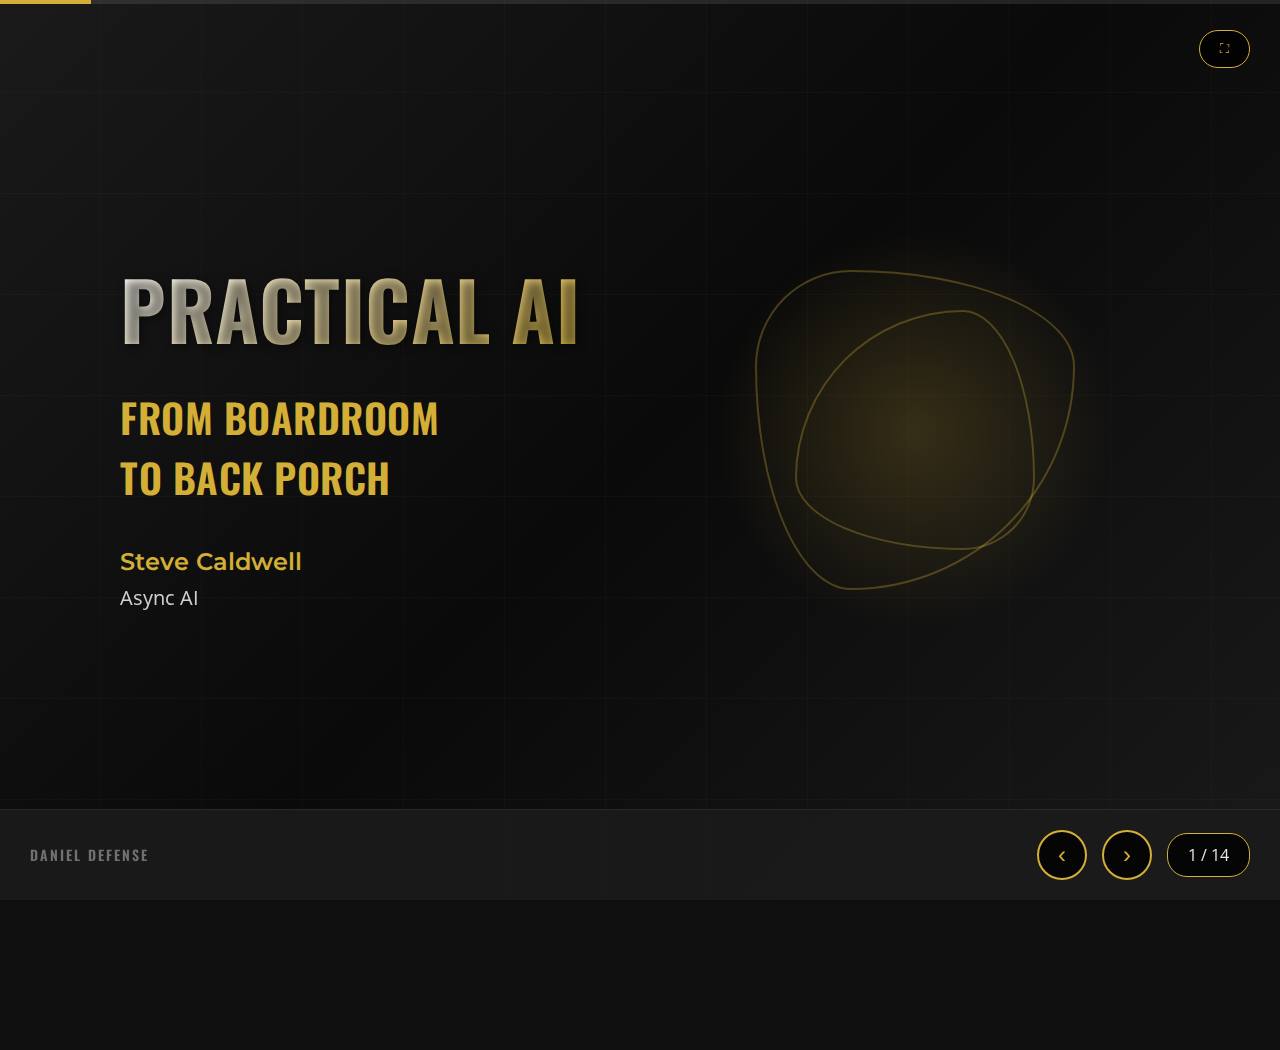
<file: index.html>
<!DOCTYPE html>
<html lang="en">

<head>
  <meta charset="UTF-8">
  <meta name="viewport" content="width=device-width, initial-scale=1.0">
  <meta name="robots" content="index, follow, max-snippet:-1, max-image-preview:large">
  <meta name="description" content="Executive briefing on practical AI adoption for Daniel Defense - From boardroom to back porch. Presented by Steve Caldwell, Async AI.">
  <title>AI for Leaders - Daniel Defense Executive Briefing</title>
  <link rel="preconnect" href="https://fonts.googleapis.com">
  <link rel="preconnect" href="https://fonts.gstatic.com" crossorigin>
  <link
    href="https://fonts.googleapis.com/css2?family=Oswald:wght@400;600;700&family=Montserrat:wght@600;700;800&family=Open+Sans:wght@400;600&family=Roboto:wght@400;500&family=Caveat:wght@400;700&display=swap"
    rel="stylesheet">
  <link rel="stylesheet" href="styles.css">
</head>

<body>
  <div class="presentation-container">
    <div class="slides-wrapper">
      <!-- Slide 1: Title -->
      <section class="slide active" data-slide="1" data-background="title">
        <div class="slide-content title-slide">
          <div class="title-left">
            <h1 class="main-title">PRACTICAL AI</h1>
            <h2 class="subtitle">From Boardroom <br /> to Back Porch</h2>
            <div class="presenter-info">
              <p class="presenter-name">Steve Caldwell</p>
              <p class="company-name">Async AI</p>
            </div>
          </div>
          <div class="title-right">
            <div class="ai-overlay"></div>
          </div>
        </div>
      </section>

      <!-- Slide 2: Why This Matters Right Now -->
      <section class="slide" data-slide="2" data-background="divider">
        <div class="slide-content why-matters-slide">
          <h2 class="slide-title">Why This Matters Right Now</h2>
          <div class="key-insights">
            <div class="insight-item">
              <div class="insight-icon">🎯</div>
              <div class="insight-content">
                <h3>The Defense Industry Reality</h3>
                <p>AI adoption is accelerating across defense contractors - those who master it
                  <strong>securely</strong> will dominate
                </p>
              </div>
            </div>
            <div class="insight-item">
              <div class="insight-icon">🎯</div>
              <div class="insight-content">
                <h3>99% of Fortune 500 companies are actively using AI</h3>
                <p>It's here and it's not going away - embrace it or be left behind</p>
              </div>
            </div>
            <div class="insight-item">
              <div class="insight-icon">⚡</div>
              <div class="insight-content">
                <h3>The 80/20 Rule</h3>
                <p>80% of AI's benefit comes from 20% of workflows - we'll show you exactly which ones</p>
              </div>
            </div>
            <div class="insight-item">
              <div class="insight-icon">🔒</div>
              <div class="insight-content">
                <h3>Your Competitive Edge</h3>
                <p>Today's planning meeting becomes tomorrow's competitive advantage with secure AI</p>
              </div>
            </div>
          </div>
        </div>
      </section>

      <!-- Slide 3: What We'll Show You Today -->
      <section class="slide" data-slide="3" data-background="divider">
        <div class="slide-content stage-setting-slide">
          <h2 class="slide-title">What I'll Show You Today</h2>
          <div class="agenda-items">
            <div class="agenda-item">
              <span class="agenda-number">1</span>
              <div class="agenda-content">
                <h3>The Power of Prompting</h3>
                <p>Why your words matter more than the AI model</p>
              </div>
            </div>
            <div class="agenda-item">
              <span class="agenda-number">2</span>
              <div class="agenda-content">
                <h3>Live AI Demo</h3>
                <p>Turn messy Q3 planning into executive-ready outputs</p>
              </div>
            </div>
            <div class="agenda-item">
              <span class="agenda-number">3</span>
              <div class="agenda-content">
                <h3>Your Specific Workflows</h3>
                <p>CEO to Engineering - see your role transformed</p>
              </div>
            </div>
            <div class="agenda-item">
              <span class="agenda-number">4</span>
              <div class="agenda-content">
                <h3>Security & Implementation</h3>
                <p>Deploy safely in defense environments</p>
              </div>
            </div>
          </div>
        </div>
      </section>

      <!-- Slide 4: Prompting is Everything -->
      <section class="slide" data-slide="4" data-background="divider">
        <div class="slide-content prompting-focus-slide">
          <h2 class="slide-title">Prompting is Everything</h2>
          <div class="prompt-stats">
            <div class="stat-card">
              <div class="stat-number">52%</div>
              <div class="stat-label">Better decisions with structured prompts</div>
            </div>
            <div class="stat-card">
              <div class="stat-number">73%</div>
              <div class="stat-label">Faster content creation</div>
            </div>
            <div class="stat-card">
              <div class="stat-number">434%</div>
              <div class="stat-label">ROI with prompt training</div>
            </div>
          </div>
          <div class="prompt-principles">
            <h3>The 4 Rules of Executive Prompting</h3>
            <div class="principle">
              <span class="principle-num">1</span>
              <p><strong>Structure:</strong> Always specify format (bullets, numbered lists, tables)</p>
            </div>
            <div class="principle">
              <span class="principle-num">2</span>
              <p><strong>Constraints:</strong> Set limits ("3 recommendations", "under 100 words")</p>
            </div>
            <div class="principle">
              <span class="principle-num">3</span>
              <p><strong>Context:</strong> Define audience and purpose</p>
            </div>
            <div class="principle">
              <span class="principle-num">4</span>
              <p><strong>Security:</strong> Never include sensitive data in public AI</p>
            </div>
          </div>
        </div>
      </section>

      <!-- Slide 5: Live Demo Introduction -->
      <section class="slide" data-slide="5" data-background="content">
        <div class="slide-content">
          <h2 class="slide-title">Live Demo: Q3 Planning Session</h2>
          <div class="demo-scenario">
            <p class="scenario-setup">The scenario: You just finished an all-day Q3 planning meeting...</p>
            <div class="scenario-items">
              <div class="scenario-item">
                <span class="item-icon">📸</span>
                <p>Messy whiteboard with everyone's ideas</p>
              </div>
              <div class="scenario-item">
                <span class="item-icon">🎙️</span>
                <p>Recorded meeting transcript</p>
              </div>
              <div class="scenario-item">
                <span class="item-icon">📊</span>
                <p>Budget spreadsheet with department allocations</p>
              </div>
            </div>
            <p class="scenario-challenge"><strong>The challenge:</strong> Turn this chaos into clear action plans for
              each department</p>
            <p class="scenario-promise"><strong>The promise:</strong> AI will do this in under 5 minutes</p>
          </div>
        </div>
      </section>

      <!-- Slide 6: Input 1 - Whiteboard -->
      <section class="slide" data-slide="6" data-background="content">
        <div class="slide-content input-output-slide">
          <h2 class="slide-title">Input 1: Whiteboard Photo</h2>
          <div class="input-output-grid">
            <div class="input-section">
              <h3>The Input</h3>
              <div class="input-image">
                <img src="whiteboard1.png" alt="Q3 Planning Whiteboard" />
              </div>
            </div>
            <div class="prompt-section">
              <h3>The Prompt</h3>
              <div class="prompt-box">
                <code>
"Analyze this whiteboard photo from our Q3 planning.
Create:
1. Structured summary by department
2. Numbered action items with owners
3. Key dates and milestones
4. Risk items to track

Format as executive brief, max 1 page."
                                </code>
                <button class="copy-btn inline" onclick="copyPromptText(this)">Copy Prompt</button>
              </div>
            </div>
            <div class="output-section">
              <div class="output-preview">
                <h4>Q3 Strategic Priorities</h4>
                <ul>
                  <li><strong>Operations:</strong> Increase capacity 15%, reduce delivery to <4 weeks</li>
                  <li><strong>Marketing:</strong> DDM4V7 Limited launch, dealer pre-orders Sept</li>
                  <li><strong>Sales:</strong> Canada/Australia expansion, $60K budget</li>
                </ul>
                <p class="output-note">✨ From chaos to clarity in seconds</p>
              </div>
            </div>
          </div>
        </div>
      </section>

      <!-- Slide 7: Input 2 - Meeting Transcript -->
      <section class="slide" data-slide="7" data-background="content">
        <div class="slide-content input-output-slide">
          <h2 class="slide-title">Input 2: Meeting Transcript</h2>
          <div class="input-output-grid">
            <div class="input-section">
              <h3>The Input</h3>
              <div class="voice-visual">
                <div class="voice-avatar">🎙️</div>
                <textarea class="voice-input"
                  placeholder="Click here and use Wispr Flow to capture meeting transcript...

Example: 'Sarah from Marketing: The DDM4V7 Limited Edition launch is our top priority for Q3. We're planning dealer pre-launch in September with full public release in October.

Mike from Ops: We can support that timeline. I've confirmed we have capacity to increase production by 15% without additional headcount.

Legal mentioned we need export compliance review for the Canada and Australia expansion by September 10th at the latest.'"></textarea>
                <p class="voice-hint">💡 Live demo: Use Wispr Flow to capture actual meeting audio</p>
              </div>
            </div>
            <div class="prompt-section">
              <h3>The Prompt</h3>
              <div class="prompt-box">
                <code>
"Analyze this meeting transcript from our Q3 planning session.
Extract:
- Executive summary (2-3 sentences)
- Key decisions by speaker/department
- All mentioned deadlines and dates
- Action items with clear owners
- Dependencies between departments
- Risks or concerns raised

Format as structured meeting minutes ready for distribution."
                                </code>
                <button class="copy-btn inline" onclick="copyPromptText(this)">Copy Prompt</button>
              </div>
            </div>
            <div class="output-section">
              <div class="output-preview">
                <h4>Meeting Summary</h4>
                <p><strong>Summary:</strong> Q3 centers on DDM4V7 Limited Edition launch with dealer pre-launch in
                  September. International expansion requires legal compliance review by Sept 10.</p>
                <p><strong>Actions:</strong></p>
                <ul>
                  <li>Marketing: Lock creative by Aug 30</li>
                  <li>Legal: Export checklist by Sept 10</li>
                </ul>
              </div>
            </div>
          </div>
        </div>
      </section>

      <!-- Slide 8: Input 3 - Spreadsheet -->
      <section class="slide" data-slide="8" data-background="content">
        <div class="slide-content input-output-slide">
          <h2 class="slide-title">Input 3: Budget Spreadsheet</h2>
          <div class="input-output-grid">
            <div class="input-section">
              <h3>The Input</h3>
              <div class="csv-container">
                <div class="csv-header">Q3_budget_planning.csv</div>
                <div class="csv-content">
                  <pre>Department,Q3_Budget,Q2_Actual,Initiative,Priority,Owner
Operations,$350K,$325K,"Capacity expansion, Line 2 upgrade",High,Mike Thompson
Marketing,$200K,$180K,"DDM4V7 Limited launch campaign",Critical,Sarah Chen
Engineering,$120K,$115K,"Suppressor R&D, Testing equipment",Medium,Tom Rodriguez
Sales,$60K,$55K,"Dealer expansion CA/AU",High,John Mitchell
Supply Chain,$80K,$72K,"Dual sourcing initiative",High,Lisa Park
Legal/Compliance,$45K,$40K,"ITAR review, Export licensing",Critical,David Stone
IT/Security,$75K,$70K,"Azure OpenAI deployment",Medium,Alex Kumar</pre>
                </div>
              </div>
            </div>
            <div class="prompt-section">
              <h3>The Prompt</h3>
              <div class="prompt-box">
                <code>
"Analyze this Q3 budget CSV for Daniel Defense (premium firearms manufacturer).

Create:
1. Executive dashboard showing budget vs actuals with variance
2. Three scenarios: Conservative (-15%), Base, Aggressive (+20%)
3. Critical path items by priority level
4. Department scorecards with specific KPIs
5. Risk assessment for critical initiatives

Consider our brand position: American-made, military-grade reliability.
Format as board-ready analysis with clear recommendations."
                                </code>
                <button class="copy-btn inline" onclick="copyPromptText(this)">Copy Prompt</button>
              </div>
            </div>
            <div class="output-section">
              <div class="output-preview">
                <h4>Executive Dashboard - Q3 Analysis</h4>
                <p><strong>Total Budget:</strong> $830K (↑7.8% from Q2 actual)</p>
                <p><strong>Critical Initiatives:</strong></p>
                <ul>
                  <li>DDM4V7 Limited launch - Marketing ($200K)</li>
                  <li>ITAR compliance for expansion - Legal ($45K)</li>
                </ul>
                <p><strong>Scenario Impact:</strong></p>
                <ul>
                  <li>Conservative: $705K budget, delay CA/AU expansion</li>
                  <li>Base: $830K, all initiatives on track</li>
                  <li>Aggressive: $996K, accelerate suppressor R&D</li>
                </ul>
                <p class="output-note">📊 From CSV to board deck in seconds</p>
              </div>
            </div>
          </div>
        </div>
      </section>

      <!-- Slide 9: Pulling It All Together -->
      <section class="slide" data-slide="9" data-background="divider">
        <div class="slide-content combined-outputs-slide">
          <h2 class="slide-title">Pulling It All Together: Role-Specific Outputs</h2>
          <div class="combined-prompt">
            <p class="prompt-intro">The master prompt that brings it all together:</p>
            <div class="master-prompt">
              <code>"You are helping Daniel Defense executives turn Q3 planning chaos into clarity.

Combine these three inputs:
1. Whiteboard photo - messy brainstorming from all-day session
2. Meeting transcript - key decisions and context from leadership
3. Budget CSV - detailed department allocations and priorities

Create comprehensive outputs for each role:

CEO PACKAGE:
- 1-page executive summary with 3 key decisions
- Board presentation bullets (5 slides max)
- Risk dashboard highlighting critical dependencies
- Competitive positioning statement

CFO PACKAGE:
- Financial scenarios with P&L impact
- Budget variance analysis with recommendations
- ROI projections by initiative
- Cash flow implications for Q3-Q4

OPS PACKAGE:
- Production capacity plan with timeline
- Resource allocation matrix
- Bottleneck analysis with mitigation steps
- Supply chain risk assessment

MARKETING PACKAGE:
- DDM4V7 Limited launch calendar
- Campaign budget breakdown
- Channel strategy with dealer coordination
- Brand messaging aligned to 'American-made excellence'

ENGINEERING PACKAGE:
- Sprint priorities for Q3
- Technical resource requirements
- R&D milestones for suppressor project
- Testing schedule coordination

SALES PACKAGE:
- Territory expansion plan (Canada/Australia)
- Dealer enablement timeline
- Revenue targets by region
- Commission structure adjustments

Keep everything actionable, specific, and tied to our premium brand position.
Format each package for immediate use - no fluff, pure execution."</code>
              <button class="copy-btn master-copy" onclick="copyMasterPrompt(this)">Copy Master Prompt</button>
            </div>
          </div>
          <div class="role-outputs">
            <div class="role-output">
              <h3>CEO Gets:</h3>
              <ul>
                <li>1-page executive summary</li>
                <li>Board slide bullets</li>
                <li>Risk dashboard</li>
              </ul>
            </div>
            <div class="role-output">
              <h3>CFO Gets:</h3>
              <ul>
                <li>Scenario models</li>
                <li>Budget vs actuals</li>
                <li>ROI projections</li>
              </ul>
            </div>
            <div class="role-output">
              <h3>Ops Gets:</h3>
              <ul>
                <li>Resource plan</li>
                <li>Timeline with milestones</li>
                <li>Bottleneck analysis</li>
              </ul>
            </div>
            <div class="role-output">
              <h3>Marketing Gets:</h3>
              <ul>
                <li>Campaign calendar</li>
                <li>Launch checklist</li>
                <li>Channel strategy</li>
              </ul>
            </div>
            <div class="role-output">
              <h3>Engineering Gets:</h3>
              <ul>
                <li>Sprint priorities</li>
                <li>Tech debt items</li>
                <li>Resource requests</li>
              </ul>
            </div>
            <div class="role-output">
              <h3>Sales Gets:</h3>
              <ul>
                <li>Territory plans</li>
                <li>Dealer enablement</li>
                <li>Commission targets</li>
              </ul>
            </div>
          </div>
          <p class="combined-result">🎯 <strong>6 customized plans from 3 messy inputs in under 5 minutes</strong></p>
        </div>
      </section>

      <!-- Slide 10: Defense & Security Reality -->
      <section class="slide" data-slide="10" data-background="divider">
        <div class="slide-content security-slide">
          <h2 class="slide-title">Defense & Security Reality</h2>
          <div class="security-shield"></div>
          <div class="security-points">
            <div class="security-item critical">
              <span class="icon">⚠️</span>
              <p><strong>No public AI for sensitive/ITAR data</strong></p>
            </div>
            <div class="security-item safe">
              <span class="icon">✅</span>
              <p>Safe adoption: Azure OpenAI (secure tenant), AWS GovCloud, private LLMs</p>
            </div>
            <div class="security-item practice">
              <span class="icon">🔒</span>
              <p>Best practice: anonymize sensitive data, use placeholders</p>
            </div>
          </div>
        </div>
      </section>

      <!-- Slide 11: AI Outside of Work -->
      <section class="slide" data-slide="11" data-background="split">
        <div class="slide-content personal-slide">
          <h2 class="slide-title">AI Outside of Work: My Playbook</h2>
          <div class="personal-examples">
            <div class="example-card golf">
              <h3>⛳ Golf Game Upgrade</h3>
              <p>Launch angles, spin rates, 6-week practice plans</p>
            </div>
            <div class="example-card family">
              <h3>🍽️ Family Meal Planning</h3>
              <p>Calendar sync, grocery lists, allergy-aware</p>
            </div>
            <div class="example-card life">
              <h3>📝 Life Hacks</h3>
              <p>Project planning, time-blocking, note writing</p>
            </div>
          </div>
        </div>
      </section>

      <!-- Slide 12: First 30 Days with AI -->
      <section class="slide" data-slide="12" data-background="content">
        <div class="slide-content timeline-slide">
          <h2 class="slide-title">Your 30-Day AI Transformation</h2>
          <div class="timeline">
            <div class="timeline-item">
              <div class="timeline-marker">Week 1</div>
              <div class="timeline-content">
                <h3>Master the Prompt</h3>
                <p>Practice with meeting notes and emails</p>
              </div>
            </div>
            <div class="timeline-item">
              <div class="timeline-marker">Week 2</div>
              <div class="timeline-content">
                <h3>Capture Everything</h3>
                <p>Deploy voice and meeting tools</p>
              </div>
            </div>
            <div class="timeline-item">
              <div class="timeline-marker">Week 3</div>
              <div class="timeline-content">
                <h3>Customize Workflows</h3>
                <p>Build your prompt library</p>
              </div>
            </div>
            <div class="timeline-item">
              <div class="timeline-marker">Week 4</div>
              <div class="timeline-content">
                <h3>Scale Securely</h3>
                <p>Roll out to your team</p>
              </div>
            </div>
          </div>
        </div>
      </section>

      <!-- Slide 13: Call to Action -->
      <section class="slide" data-slide="13" data-background="divider">
        <div class="slide-content cta-slide">
          <h2 class="slide-title">Your Next Steps</h2>
          <div class="cta-message">
            <p class="cta-lead">AI isn't here to replace your judgment — it's here to give you superpowers</p>
          </div>
          <div class="cta-items">
            <div class="cta-item">
              <span class="cta-number">1</span>
              <p>Executive AI Workshop (2 hours, hands-on)</p>
            </div>
            <div class="cta-item">
              <span class="cta-number">2</span>
              <p>Secure AI Platform Setup (Azure/AWS)</p>
            </div>
            <div class="cta-item">
              <span class="cta-number">3</span>
              <p>Custom Prompt Playbooks for Your Role</p>
            </div>
          </div>
        </div>
      </section>

      <!-- Slide 14: Closing -->
      <section class="slide" data-slide="14" data-background="closing">
        <div class="slide-content closing-slide">
          <div class="closing-message">
            <h2>Thanks!</h2>
            <p class="closing-tagline">Questions?</p>
            <div class="contact-info">
              <p class="presenter-name">Steve Caldwell</p>
              <p class="company-name">Async AI</p>
              <p class="contact-email">sc@scald.io</p>
              <p class="contact-website"><a href="https://async.fyi" target="_blank">async.fyi</a></p>
            </div>
          </div>
        </div>
      </section>
    </div>

    <!-- Navigation Controls -->
    <div class="controls-container">
      <div class="brand-footer">
        <span class="brand-name">Daniel Defense</span>
      </div>
      <div class="controls">
        <button class="control-btn prev" onclick="changeSlide(-1)">‹</button>
        <button class="control-btn next" onclick="changeSlide(1)">›</button>
        <div class="slide-counter">
          <span id="current-slide">1</span> / <span id="total-slides">14</span>
        </div>
      </div>
    </div>

    <!-- Progress Bar -->
    <div class="progress-bar">
      <div class="progress-fill"></div>
    </div>

    <!-- Presentation Mode Toggle -->
    <button class="fullscreen-toggle" onclick="toggleFullscreen()">
      <span class="fullscreen-icon">⛶</span>
    </button>

    <!-- Help Modal -->
    <div class="help-modal" id="helpModal">
      <div class="help-content">
        <h3>Keyboard Shortcuts</h3>
        <ul>
          <li><kbd>→</kbd> or <kbd>Space</kbd> - Next slide</li>
          <li><kbd>←</kbd> - Previous slide</li>
          <li><kbd>F</kbd> - Toggle fullscreen</li>
          <li><kbd>ESC</kbd> - Exit fullscreen</li>
          <li><kbd>Home</kbd> - First slide</li>
          <li><kbd>End</kbd> - Last slide</li>
        </ul>
        <button onclick="closeHelp()">Close</button>
      </div>
    </div>
  </div>

  <script src="script.js"></script>
</body>

</html>
</file>
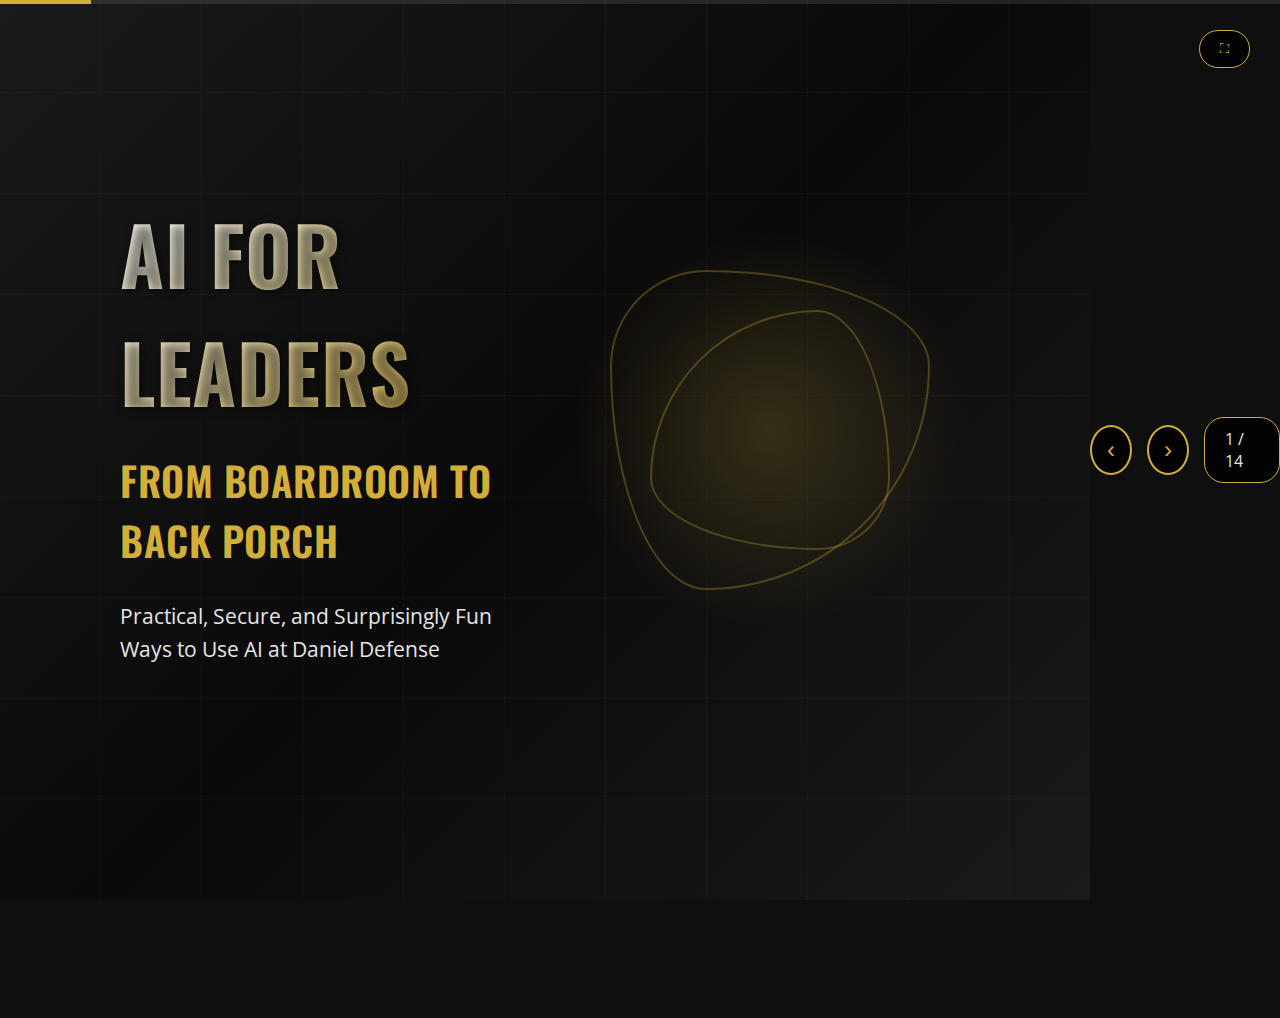
<file: index_old.html>
<!DOCTYPE html>
<html lang="en">
<head>
    <meta charset="UTF-8">
    <meta name="viewport" content="width=device-width, initial-scale=1.0">
    <title>AI for Leaders - Daniel Defense Executive Briefing</title>
    <link rel="preconnect" href="https://fonts.googleapis.com">
    <link rel="preconnect" href="https://fonts.gstatic.com" crossorigin>
    <link href="https://fonts.googleapis.com/css2?family=Oswald:wght@400;600;700&family=Montserrat:wght@600;700;800&family=Open+Sans:wght@400;600&family=Roboto:wght@400;500&family=Caveat:wght@400;700&display=swap" rel="stylesheet">
    <link rel="stylesheet" href="styles.css">
</head>
<body>
    <div class="presentation-container">
        <div class="slides-wrapper">
            <!-- Slide 1: Title -->
            <section class="slide active" data-slide="1" data-background="title">
                <div class="slide-content title-slide">
                    <div class="title-left">
                        <h1 class="main-title">AI FOR LEADERS</h1>
                        <h2 class="subtitle">From Boardroom to Back Porch</h2>
                        <p class="tagline">Practical, Secure, and Surprisingly Fun Ways to Use AI at Daniel Defense</p>
                    </div>
                    <div class="title-right">
                        <div class="ai-overlay"></div>
                    </div>
                </div>
            </section>

            <!-- Slide 2: Why This Matters Right Now -->
            <section class="slide" data-slide="2" data-background="divider">
                <div class="slide-content divider-slide">
                    <h2 class="slide-title">Why This Matters Right Now</h2>
                    <div class="content-list">
                        <div class="list-item">
                            <span class="bullet">▸</span>
                            <p>AI adoption is accelerating in every industry, including defense</p>
                        </div>
                        <div class="list-item">
                            <span class="bullet">▸</span>
                            <p>Winners will use it <strong>securely</strong> and <strong>strategically</strong></p>
                        </div>
                        <div class="list-item">
                            <span class="bullet">▸</span>
                            <p>Today's quarterly planning meeting is the perfect test case</p>
                        </div>
                        <div class="list-item">
                            <span class="bullet">▸</span>
                            <p>80% of AI's benefit comes from 20% of workflows</p>
                        </div>
                    </div>
                </div>
            </section>

            <!-- Slide 3: What We'll Show You Today -->
            <section class="slide" data-slide="3" data-background="divider">
                <div class="slide-content stage-setting-slide">
                    <h2 class="slide-title">What We'll Show You Today</h2>
                    <div class="agenda-items">
                        <div class="agenda-item">
                            <span class="agenda-number">1</span>
                            <div class="agenda-content">
                                <h3>Live AI Demo</h3>
                                <p>Turn messy meeting inputs into executive-ready outputs in minutes</p>
                            </div>
                        </div>
                        <div class="agenda-item">
                            <span class="agenda-number">2</span>
                            <div class="agenda-content">
                                <h3>Your Specific Use Cases</h3>
                                <p>CEO to Engineering - practical workflows for every leader</p>
                            </div>
                        </div>
                        <div class="agenda-item">
                            <span class="agenda-number">3</span>
                            <div class="agenda-content">
                                <h3>Security-First Approach</h3>
                                <p>How to use AI safely in defense/regulated environments</p>
                            </div>
                        </div>
                        <div class="agenda-item">
                            <span class="agenda-number">4</span>
                            <div class="agenda-content">
                                <h3>Your 30-Day Roadmap</h3>
                                <p>Actionable steps to start tomorrow, scale next month</p>
                            </div>
                        </div>
                    </div>
                    <div class="stage-footer">
                        <p><strong>Bottom line:</strong> You'll leave knowing exactly how to use AI to save hours every week</p>
                    </div>
                </div>
            </section>

            <!-- Slide 4: The "Simulated Thread" Plan -->
            <section class="slide" data-slide="4" data-background="content">
                <div class="slide-content">
                    <h2 class="slide-title">Live Demo: Q3 Planning Thread</h2>
                    <div class="workflow-items">
                        <div class="workflow-item">
                            <span class="workflow-arrow">→</span>
                            <p>Take messy whiteboard photo from planning session</p>
                        </div>
                        <div class="workflow-item">
                            <span class="workflow-arrow">→</span>
                            <p>Record quick voice note with additional context</p>
                        </div>
                        <div class="workflow-item">
                            <span class="workflow-arrow">→</span>
                            <p>Upload budget spreadsheet with department data</p>
                        </div>
                        <div class="workflow-item">
                            <span class="workflow-arrow">→</span>
                            <p>AI generates executive summary, action items, and department plans</p>
                        </div>
                        <div class="workflow-item">
                            <span class="workflow-arrow">→</span>
                            <p>Ready-to-send outputs in under 5 minutes</p>
                        </div>
                    </div>
                </div>
            </section>

            <!-- Slide 5: Role-Specific AI Uses -->
            <section class="slide" data-slide="5" data-background="content">
                <div class="slide-content">
                    <h2 class="slide-title">Role-Specific AI Uses</h2>
                    <div class="roles-grid">
                        <div class="role-item">
                            <h3>CEO / CRO</h3>
                            <p>Strategy summaries, board prep</p>
                        </div>
                        <div class="role-item">
                            <h3>CFO</h3>
                            <p>Scenario modeling, contract summarization</p>
                        </div>
                        <div class="role-item">
                            <h3>Ops</h3>
                            <p>Whiteboard → production plan</p>
                        </div>
                        <div class="role-item">
                            <h3>Engineering</h3>
                            <p>Design review → task backlog</p>
                        </div>
                        <div class="role-item">
                            <h3>Marketing</h3>
                            <p>Campaign drafts from press releases</p>
                        </div>
                    </div>
                </div>
            </section>

            <!-- Slide 6: AI for Voice, Dictation & Meeting Capture -->
            <section class="slide" data-slide="6" data-background="content">
                <div class="slide-content">
                    <h2 class="slide-title">AI for Voice, Dictation & Meeting Capture</h2>
                    <div class="tools-list">
                        <div class="tool-item">
                            <span class="check">✓</span>
                            <p>Wispr Flow, Granola, Fathom, Otter: transcription & summaries</p>
                        </div>
                        <div class="tool-item">
                            <span class="check">✓</span>
                            <p>Zoom, Teams, Google Meet built-in AI summaries (secure tenants only)</p>
                        </div>
                        <div class="tool-item">
                            <span class="check">✓</span>
                            <p>On-premise transcription for sensitive sessions</p>
                        </div>
                        <div class="tool-item highlight">
                            <span class="check">✓</span>
                            <p>Demo: Short clip → instant summary & action items</p>
                        </div>
                    </div>
                    <div class="mock-screenshot">
                        <div class="screenshot-header">Meeting Summary</div>
                        <div class="screenshot-content">
                            <p><strong>Key Points:</strong></p>
                            <ul>
                                <li>Q3 production targets aligned</li>
                                <li>Supply chain optimization identified</li>
                                <li>New product launch timeline confirmed</li>
                            </ul>
                            <p><strong>Action Items:</strong></p>
                            <ul>
                                <li>Review inventory levels by EOW</li>
                                <li>Schedule vendor meetings for next week</li>
                            </ul>
                        </div>
                    </div>
                </div>
            </section>

            <!-- Slide 7: Defense & Security Reality -->
            <section class="slide" data-slide="7" data-background="divider">
                <div class="slide-content security-slide">
                    <h2 class="slide-title">Defense & Security Reality</h2>
                    <div class="security-shield"></div>
                    <div class="security-points">
                        <div class="security-item critical">
                            <span class="icon">⚠️</span>
                            <p><strong>No public AI for sensitive/ITAR data</strong></p>
                        </div>
                        <div class="security-item safe">
                            <span class="icon">✅</span>
                            <p>Safe adoption: Azure OpenAI (secure tenant), AWS GovCloud, private LLMs</p>
                        </div>
                        <div class="security-item practice">
                            <span class="icon">🔒</span>
                            <p>Best practice: anonymize sensitive data, use placeholders</p>
                        </div>
                    </div>
                </div>
            </section>

            <!-- Slide 8: AI Outside of Work -->
            <section class="slide" data-slide="8" data-background="split">
                <div class="slide-content personal-slide">
                    <h2 class="slide-title">AI Outside of Work: My Playbook</h2>
                    <div class="personal-examples">
                        <div class="example-card golf">
                            <h3>⛳ Golf Game Upgrade</h3>
                            <p>Launch angles, spin rates, 6-week practice plans</p>
                        </div>
                        <div class="example-card family">
                            <h3>🍽️ Family Meal Planning</h3>
                            <p>Calendar sync, grocery lists, allergy-aware (no cilantro for Ashlee)</p>
                        </div>
                        <div class="example-card life">
                            <h3>📝 Life Hacks</h3>
                            <p>Project planning, time-blocking, note writing</p>
                        </div>
                    </div>
                    <div class="punchline">
                        <p>If AI can drop strokes and keep dinner on the table, imagine what it can do for your workday</p>
                    </div>
                </div>
            </section>

            <!-- Slide 9: Simulated "Live Thread" Example -->
            <section class="slide" data-slide="9" data-background="content">
                <div class="slide-content demo-slide">
                    <h2 class="slide-title">Simulated "Live Thread" Example</h2>
                    <div class="demo-panels">
                        <div class="demo-panel">
                            <div class="panel-header">Whiteboard Photo</div>
                            <div class="panel-content whiteboard-image">
                                <img src="whiteboard1.png" alt="Q3 Planning Whiteboard" />
                            </div>
                            <div class="arrow-down">↓</div>
                            <div class="panel-result">Clean Summary</div>
                        </div>
                        <div class="demo-panel">
                            <div class="panel-header">Voice Note</div>
                            <div class="panel-content voice">
                                <div class="waveform">
                                    <span></span>
                                    <span></span>
                                    <span></span>
                                    <span></span>
                                    <span></span>
                                </div>
                                <div class="duration">2:34</div>
                            </div>
                            <div class="arrow-down">↓</div>
                            <div class="panel-result">Action Items</div>
                        </div>
                        <div class="demo-panel">
                            <div class="panel-header">Spreadsheet</div>
                            <div class="panel-content spreadsheet">
                                <table>
                                    <tr><td>Department</td><td>Q3 Target</td></tr>
                                    <tr><td>Operations</td><td>$350K</td></tr>
                                    <tr><td>Engineering</td><td>$120K</td></tr>
                                    <tr><td>Marketing</td><td>$200K</td></tr>
                                    <tr><td>Sales</td><td>$60K</td></tr>
                                </table>
                            </div>
                            <div class="arrow-down">↓</div>
                            <div class="panel-result">Department Plans</div>
                        </div>
                    </div>
                    <div class="demo-output">
                        <p>Outputs combined into <strong>leadership summary + public announcement</strong></p>
                    </div>
                </div>
            </section>

            <!-- Slide 10: Prompt Library - Your AI Playbook -->
            <section class="slide" data-slide="10" data-background="content">
                <div class="slide-content prompts-slide">
                    <h2 class="slide-title">Prompt Library: Your AI Playbook</h2>
                    <div class="prompt-cards">
                        <div class="prompt-card">
                            <h3>📊 Whiteboard → Summary</h3>
                            <div class="prompt-code">
                                <code>
                                    "Here's a photo of our planning whiteboard. Please create:
                                    1. A structured summary of all items
                                    2. Action items by department
                                    3. Timeline with key dates
                                    Keep it executive-ready and under 1 page."
                                </code>
                            </div>
                            <button class="copy-btn" onclick="copyPrompt(this)">Copy</button>
                        </div>
                        <div class="prompt-card">
                            <h3>🎙️ Voice Note → Actions</h3>
                            <div class="prompt-code">
                                <code>
                                    "Transcribe this meeting recording and extract:
                                    - 2-3 sentence executive summary
                                    - Numbered action items with owners
                                    - Any mentioned deadlines or dependencies
                                    Format for email distribution."
                                </code>
                            </div>
                            <button class="copy-btn" onclick="copyPrompt(this)">Copy</button>
                        </div>
                        <div class="prompt-card">
                            <h3>📈 Data → Department Plans</h3>
                            <div class="prompt-code">
                                <code>
                                    "Using this budget/planning data, create:
                                    - CFO view: scenarios (base/conservative/aggressive)
                                    - Ops view: resource allocation and timeline
                                    - Marketing view: campaign milestones
                                    Focus on Q3 deliverables."
                                </code>
                            </div>
                            <button class="copy-btn" onclick="copyPrompt(this)">Copy</button>
                        </div>
                        <div class="prompt-card">
                            <h3>✉️ Combined → Executive Brief</h3>
                            <div class="prompt-code">
                                <code>
                                    "Combine these inputs into:
                                    1. 1-page executive summary
                                    2. Department-specific action plans
                                    3. Board-ready bullet points
                                    4. Team email (casual tone)
                                    No jargon, focus on outcomes."
                                </code>
                            </div>
                            <button class="copy-btn" onclick="copyPrompt(this)">Copy</button>
                        </div>
                    </div>
                    <div class="prompt-tip">
                        <p>💡 <strong>Pro Tip:</strong> Always specify format, length, and audience. Add "no sensitive data" for public AI tools.</p>
                    </div>
                </div>
            </section>

            <!-- Slide 11: First 30 Days with AI -->
            <section class="slide" data-slide="11" data-background="content">
                <div class="slide-content timeline-slide">
                    <h2 class="slide-title">First 30 Days with AI</h2>
                    <div class="timeline">
                        <div class="timeline-item">
                            <div class="timeline-marker">Week 1</div>
                            <div class="timeline-content">
                                <h3>Learn to prompt and summarize</h3>
                                <p>Start with email drafts and meeting notes</p>
                            </div>
                        </div>
                        <div class="timeline-item">
                            <div class="timeline-marker">Week 2</div>
                            <div class="timeline-content">
                                <h3>Introduce meeting capture</h3>
                                <p>Roll out to leadership team first</p>
                            </div>
                        </div>
                        <div class="timeline-item">
                            <div class="timeline-marker">Week 3</div>
                            <div class="timeline-content">
                                <h3>Role-specific workflows</h3>
                                <p>Custom prompts for each department</p>
                            </div>
                        </div>
                        <div class="timeline-item">
                            <div class="timeline-marker">Week 4</div>
                            <div class="timeline-content">
                                <h3>Secure AI pilot in one department</h3>
                                <p>Azure OpenAI tenant deployment</p>
                            </div>
                        </div>
                    </div>
                </div>
            </section>

            <!-- Slide 12: Call to Action -->
            <section class="slide" data-slide="12" data-background="divider">
                <div class="slide-content cta-slide">
                    <h2 class="slide-title">Call to Action</h2>
                    <div class="cta-message">
                        <p class="cta-lead">AI isn't here to replace your judgment — it's here to give you superpowers</p>
                    </div>
                    <div class="cta-items">
                        <div class="cta-item">
                            <span class="cta-number">1</span>
                            <p>Executive AI workshops (hands-on)</p>
                        </div>
                        <div class="cta-item">
                            <span class="cta-number">2</span>
                            <p>Secure AI roadmap for regulated environments</p>
                        </div>
                        <div class="cta-item">
                            <span class="cta-number">3</span>
                            <p>Role-specific AI prompt playbooks</p>
                        </div>
                    </div>
                </div>
            </section>

            <!-- Slide 13: Closing -->
            <section class="slide" data-slide="13" data-background="closing">
                <div class="slide-content closing-slide">
                    <div class="closing-message">
                        <h2>AI can't clean your gun,<br>but it can clean up your inbox —<br>and your meeting notes</h2>
                        <p class="closing-tagline">And that's just the start</p>
                    </div>
                </div>
            </section>
        </div>

        <!-- Navigation Controls -->
        <div class="controls">
            <button class="control-btn prev" onclick="changeSlide(-1)">‹</button>
            <button class="control-btn next" onclick="changeSlide(1)">›</button>
            <div class="slide-counter">
                <span id="current-slide">1</span> / <span id="total-slides">12</span>
            </div>
        </div>

        <!-- Progress Bar -->
        <div class="progress-bar">
            <div class="progress-fill"></div>
        </div>

        <!-- Presentation Mode Toggle -->
        <button class="fullscreen-toggle" onclick="toggleFullscreen()">
            <span class="fullscreen-icon">⛶</span>
        </button>

        <!-- Help Modal -->
        <div class="help-modal" id="helpModal">
            <div class="help-content">
                <h3>Keyboard Shortcuts</h3>
                <ul>
                    <li><kbd>→</kbd> or <kbd>Space</kbd> - Next slide</li>
                    <li><kbd>←</kbd> - Previous slide</li>
                    <li><kbd>F</kbd> - Toggle fullscreen</li>
                    <li><kbd>ESC</kbd> - Exit fullscreen</li>
                    <li><kbd>Home</kbd> - First slide</li>
                    <li><kbd>End</kbd> - Last slide</li>
                </ul>
                <button onclick="closeHelp()">Close</button>
            </div>
        </div>
    </div>

    <script src="script.js"></script>
</body>
</html>
</file>
<file: styles.css>
* {
  margin: 0;
  padding: 0;
  box-sizing: border-box;
}

:root {
  --bg-dark: #1a1a1a;
  --bg-darker: #0f0f0f;
  --accent-gold: #d4af37;
  --accent-gold-dim: #b8941f;
  --text-white: #ffffff;
  --text-gray: #e5e5e5;
  --text-gray-dim: #ababab;
  --success-green: #4caf50;
  --warning-red: #ff5252;
  --slide-transition: 0.5s ease-in-out;
}

body {
  font-family: "Open Sans", "Roboto", sans-serif;
  background: var(--bg-darker);
  color: var(--text-gray);
  overflow: hidden;
  height: 100vh;
  position: relative;
}

.presentation-container {
  width: auto;
  height: 100vh;
  display: flex;
  justify-content: center;
  align-items: center;
  position: relative;
}

.slides-wrapper {
  width: 100%;
  height: 100%;
  position: relative;
  background: var(--bg-dark);
}

.slide {
  position: absolute;
  width: 100%;
  height: 100%;
  display: flex;
  flex-direction: column;
  justify-content: center;
  align-items: center;
  opacity: 0;
  transform: translateX(100%);
  transition: all var(--slide-transition);
  padding: 80px 80px 120px 80px;
  background: linear-gradient(135deg, var(--bg-dark) 0%, #101010 100%);
  overflow: visible;
  box-sizing: border-box;
}

.slide::before {
  content: "";
  position: absolute;
  top: 0;
  left: 0;
  right: 0;
  bottom: 0;
  background-image: repeating-linear-gradient(
      90deg,
      transparent,
      transparent 100px,
      rgba(212, 175, 55, 0.03) 100px,
      rgba(212, 175, 55, 0.03) 101px
    ),
    repeating-linear-gradient(
      0deg,
      transparent,
      transparent 100px,
      rgba(212, 175, 55, 0.03) 100px,
      rgba(212, 175, 55, 0.03) 101px
    );
  pointer-events: none;
  z-index: 1;
}

.slide[data-background="divider"]::after {
  content: "";
  position: absolute;
  top: 0;
  left: 0;
  right: 0;
  bottom: 0;
  background: radial-gradient(
      circle at 20% 50%,
      rgba(212, 175, 55, 0.1) 0%,
      transparent 50%
    ),
    radial-gradient(
      circle at 80% 50%,
      rgba(212, 175, 55, 0.05) 0%,
      transparent 50%
    );
  pointer-events: none;
  z-index: 0;
}

.slide[data-background="title"] {
  background: linear-gradient(
      135deg,
      var(--bg-dark) 0%,
      #0a0a0a 50%,
      var(--bg-dark) 100%
    ),
    url('data:image/svg+xml,<svg xmlns="http://www.w3.org/2000/svg" viewBox="0 0 100 100"><rect width="1" height="1" x="50" y="50" fill="rgba(212,175,55,0.1)"/></svg>');
}

.slide.active {
  opacity: 1;
  transform: translateX(0);
}

.slide-content {
  position: relative;
  z-index: 2;
  width: 100%;
  max-width: 1200px;
  margin: 0 auto;
  padding: 0 40px;
  box-sizing: border-box;
}

h1,
h2,
h3 {
  font-family: "Oswald", "Montserrat", sans-serif;
  text-transform: uppercase;
  letter-spacing: 0.5px;
}

.main-title {
  font-size: 5rem;
  font-weight: 700;
  color: var(--text-white);
  margin-bottom: 20px;
  text-shadow: 2px 2px 10px rgba(0, 0, 0, 0.5);
  background: linear-gradient(
    135deg,
    var(--text-white) 0%,
    var(--accent-gold) 100%
  );
  -webkit-background-clip: text;
  -webkit-text-fill-color: transparent;
  background-clip: text;
}

.subtitle {
  font-size: 2.5rem;
  font-weight: 600;
  color: var(--accent-gold);
  margin-bottom: 30px;
}

.tagline {
  font-size: 1.3rem;
  color: var(--text-gray);
  line-height: 1.6;
  max-width: 600px;
}

.slide-title {
  font-size: 3rem;
  font-weight: 700;
  color: var(--text-white);
  margin-bottom: 50px;
  text-align: center;
  position: relative;
}

.slide-title::after {
  content: "";
  position: absolute;
  bottom: -15px;
  left: 50%;
  transform: translateX(-50%);
  width: 100px;
  height: 3px;
  background: var(--accent-gold);
}

.title-slide {
  display: grid;
  grid-template-columns: 1fr 1fr;
  gap: 60px;
  align-items: center;
}

.title-left {
  text-align: left;
}

.title-right {
  position: relative;
  height: 100%;
  display: flex;
  align-items: center;
  justify-content: center;
}

.ai-overlay {
  width: 400px;
  height: 400px;
  position: relative;
  background: radial-gradient(
    circle,
    rgba(212, 175, 55, 0.2) 0%,
    transparent 70%
  );
  animation: pulse 3s ease-in-out infinite;
}

.ai-overlay::before,
.ai-overlay::after {
  content: "";
  position: absolute;
  border: 2px solid var(--accent-gold);
  opacity: 0.3;
  animation: rotate 20s linear infinite;
}

.ai-overlay::before {
  top: 10%;
  left: 10%;
  right: 10%;
  bottom: 10%;
  border-radius: 30% 70% 70% 30% / 30% 30% 70% 70%;
}

.ai-overlay::after {
  top: 20%;
  left: 20%;
  right: 20%;
  bottom: 20%;
  border-radius: 70% 30% 30% 70% / 70% 70% 30% 30%;
  animation-direction: reverse;
}

@keyframes pulse {
  0%,
  100% {
    transform: scale(1);
    opacity: 0.8;
  }
  50% {
    transform: scale(1.05);
    opacity: 1;
  }
}

@keyframes rotate {
  from {
    transform: rotate(0deg);
  }
  to {
    transform: rotate(360deg);
  }
}

.content-list {
  max-width: 100%;
  margin: 0 auto;
}

.list-item {
  display: flex;
  align-items: flex-start;
  margin-bottom: 30px;
  animation: slideInLeft 0.5s ease-out forwards;
  opacity: 0;
}

.list-item:nth-child(1) {
  animation-delay: 0.1s;
}
.list-item:nth-child(2) {
  animation-delay: 0.2s;
}
.list-item:nth-child(3) {
  animation-delay: 0.3s;
}
.list-item:nth-child(4) {
  animation-delay: 0.4s;
}

@keyframes slideInLeft {
  from {
    transform: translateX(-30px);
    opacity: 0;
  }
  to {
    transform: translateX(0);
    opacity: 1;
  }
}

.bullet {
  color: var(--accent-gold);
  font-size: 1.5rem;
  margin-right: 20px;
  margin-top: 5px;
}

.list-item p {
  font-size: 1.4rem;
  line-height: 1.6;
  color: var(--text-gray);
}

.list-item p strong {
  color: var(--text-white);
  font-weight: 600;
}

/* Stage Setting Slide */
.stage-setting-slide {
  max-width: 1200px;
  margin: 0 auto;
}

.agenda-items {
  display: flex;
  flex-direction: column;
  gap: 25px;
  margin-bottom: 40px;
}

.agenda-item {
  display: flex;
  align-items: center;
  gap: 30px;
  padding: 20px;
  background: linear-gradient(
    90deg,
    rgba(212, 175, 55, 0.05) 0%,
    transparent 50%
  );
  border-left: 3px solid var(--accent-gold);
  transition: all 0.3s ease;
}

.agenda-item:hover {
  background: linear-gradient(
    90deg,
    rgba(212, 175, 55, 0.1) 0%,
    transparent 50%
  );
  transform: translateX(10px);
}

.agenda-number {
  display: flex;
  align-items: center;
  justify-content: center;
  min-width: 50px;
  height: 50px;
  background: var(--accent-gold);
  color: var(--bg-dark);
  font-size: 1.5rem;
  font-weight: 700;
  border-radius: 50%;
}

.agenda-content h3 {
  color: var(--text-white);
  font-size: 1.4rem;
  margin-bottom: 8px;
  font-family: "Montserrat", sans-serif;
}

.agenda-content p {
  color: var(--text-gray);
  font-size: 1.1rem;
  margin: 0;
}

.stage-footer {
  text-align: center;
  padding: 25px;
  background: rgba(212, 175, 55, 0.1);
  border: 2px solid var(--accent-gold);
  border-radius: 10px;
}

.stage-footer p {
  font-size: 1.3rem;
  color: var(--text-white);
  margin: 0;
}

.stage-footer strong {
  color: var(--accent-gold);
}

.workflow-items {
  max-width: 800px;
  margin: 0 auto;
}

.workflow-item {
  display: flex;
  align-items: center;
  margin-bottom: 25px;
  padding: 15px;
  background: rgba(255, 255, 255, 0.03);
  border-left: 3px solid var(--accent-gold);
  transition: all 0.3s ease;
}

.workflow-item:hover {
  background: rgba(212, 175, 55, 0.1);
  transform: translateX(10px);
}

.workflow-arrow {
  color: var(--accent-gold);
  font-size: 1.8rem;
  margin-right: 20px;
}

.workflow-item p {
  font-size: 1.3rem;
  color: var(--text-gray);
}

.workflow-item p strong {
  color: var(--accent-gold);
  font-weight: 600;
}

.roles-grid {
  display: grid;
  grid-template-columns: repeat(auto-fit, minmax(250px, 1fr));
  gap: 30px;
  max-width: 1000px;
  margin: 0 auto;
}

.role-item {
  background: linear-gradient(
    135deg,
    rgba(212, 175, 55, 0.1) 0%,
    rgba(212, 175, 55, 0.05) 100%
  );
  border: 1px solid rgba(212, 175, 55, 0.3);
  border-radius: 8px;
  padding: 25px;
  transition: all 0.3s ease;
}

.role-item:hover {
  border-color: var(--accent-gold);
  box-shadow: 0 5px 20px rgba(212, 175, 55, 0.2);
}

.role-item h3 {
  color: var(--accent-gold);
  font-size: 1.4rem;
  margin-bottom: 10px;
}

.role-item p {
  font-size: 1.1rem;
  color: var(--text-gray);
}

.tools-list {
  max-width: 900px;
  margin: 0 auto 40px;
}

.tool-item {
  display: flex;
  align-items: flex-start;
  margin-bottom: 20px;
  padding: 15px;
  background: rgba(255, 255, 255, 0.02);
  border-radius: 5px;
  transition: all 0.3s ease;
}

.tool-item:hover {
  background: rgba(255, 255, 255, 0.05);
}

.tool-item.highlight {
  background: rgba(212, 175, 55, 0.1);
  border: 1px solid rgba(212, 175, 55, 0.3);
}

.check {
  color: var(--success-green);
  font-size: 1.3rem;
  margin-right: 15px;
}

.tool-item p {
  font-size: 1.2rem;
  color: var(--text-gray);
}

.mock-screenshot {
  max-width: 600px;
  margin: 40px auto 0;
  background: rgba(255, 255, 255, 0.05);
  border: 1px solid rgba(212, 175, 55, 0.2);
  border-radius: 8px;
  overflow: hidden;
}

.screenshot-header {
  background: var(--accent-gold);
  color: var(--bg-dark);
  padding: 10px 20px;
  font-weight: 600;
  font-size: 1.1rem;
}

.screenshot-content {
  padding: 20px;
  font-size: 0.95rem;
}

.screenshot-content ul {
  list-style: none;
  padding-left: 20px;
}

.screenshot-content li {
  margin-bottom: 8px;
  position: relative;
}

.screenshot-content li::before {
  content: "•";
  position: absolute;
  left: -15px;
  color: var(--accent-gold);
}

.security-slide {
  position: relative;
}

.security-shield {
  position: absolute;
  top: 50%;
  left: 50%;
  transform: translate(-50%, -50%);
  width: 300px;
  height: 300px;
  opacity: 0.05;
  background: url('data:image/svg+xml,<svg xmlns="http://www.w3.org/2000/svg" viewBox="0 0 24 24" fill="%23D4AF37"><path d="M12 2L4 7v6c0 5.55 3.84 10.74 8 12 4.16-1.26 8-6.45 8-12V7l-8-5z"/></svg>')
    center/contain no-repeat;
}

.security-points {
  max-width: 800px;
  margin: 0 auto;
  position: relative;
  z-index: 1;
}

.security-item {
  display: flex;
  align-items: center;
  margin-bottom: 30px;
  padding: 20px;
  border-radius: 8px;
  transition: all 0.3s ease;
}

.security-item.critical {
  background: rgba(255, 82, 82, 0.1);
  border: 1px solid rgba(255, 82, 82, 0.3);
}

.security-item.safe {
  background: rgba(76, 175, 80, 0.1);
  border: 1px solid rgba(76, 175, 80, 0.3);
}

.security-item.practice {
  background: rgba(212, 175, 55, 0.1);
  border: 1px solid rgba(212, 175, 55, 0.3);
}

.security-item .icon {
  font-size: 2rem;
  margin-right: 20px;
}

.security-item p {
  font-size: 1.3rem;
  color: var(--text-white);
}

.security-item p strong {
  color: var(--accent-gold);
}

.personal-examples {
  display: grid;
  grid-template-columns: repeat(3, 1fr);
  gap: 30px;
  max-width: 1000px;
  margin: 0 auto 40px;
}

.example-card {
  background: rgba(255, 255, 255, 0.05);
  border: 1px solid rgba(212, 175, 55, 0.2);
  border-radius: 10px;
  padding: 30px;
  text-align: center;
  transition: all 0.3s ease;
}

.example-card:hover {
  background: rgba(212, 175, 55, 0.1);
  border-color: var(--accent-gold);
  transform: translateY(-5px);
}

.example-card h3 {
  font-size: 1.5rem;
  color: var(--accent-gold);
  margin-bottom: 15px;
}

.example-card p {
  font-size: 1.1rem;
  color: var(--text-gray);
}

.punchline {
  text-align: center;
  padding: 30px;
  background: rgba(212, 175, 55, 0.1);
  border-radius: 10px;
  max-width: 800px;
  margin: 0 auto;
}

.punchline p {
  font-size: 1.4rem;
  color: var(--text-white);
  font-weight: 600;
}

.punchline p strong {
  color: var(--accent-gold);
}

.demo-panels {
  display: grid;
  grid-template-columns: repeat(3, 1fr);
  gap: 30px;
  max-width: 1200px;
  margin: 0 auto 40px;
}

.demo-panel {
  text-align: center;
}

.panel-header {
  background: var(--accent-gold);
  color: var(--bg-dark);
  padding: 10px;
  font-weight: 600;
  border-radius: 8px 8px 0 0;
}

.panel-content {
  background: rgba(255, 255, 255, 0.05);
  border: 1px solid rgba(212, 175, 55, 0.2);
  border-top: none;
  border-radius: 0 0 8px 8px;
  padding: 30px;
  height: 150px;
  display: flex;
  align-items: center;
  justify-content: center;
  position: relative;
}

.panel-content.whiteboard-image {
  padding: 0;
  overflow: hidden;
}

.panel-content.whiteboard-image img {
  width: 100%;
  height: 100%;
  object-fit: cover;
  filter: brightness(0.9) contrast(1.1);
  transform: rotate(-1deg) scale(1.05);
}

.panel-content.voice {
  flex-direction: column;
  background: linear-gradient(
    135deg,
    rgba(212, 175, 55, 0.05) 0%,
    rgba(255, 255, 255, 0.02) 100%
  );
}

.waveform {
  width: 100%;
  height: 60px;
  position: relative;
  display: flex;
  align-items: center;
  justify-content: center;
  gap: 3px;
}

.waveform::before,
.waveform::after,
.waveform span {
  content: "";
  display: inline-block;
  width: 3px;
  background: var(--accent-gold);
  border-radius: 2px;
  animation: wave 1.5s ease-in-out infinite;
}

.waveform::before {
  height: 20px;
  animation-delay: 0s;
}

.waveform span:nth-child(1) {
  height: 35px;
  animation-delay: 0.1s;
}

.waveform span:nth-child(2) {
  height: 45px;
  animation-delay: 0.2s;
}

.waveform span:nth-child(3) {
  height: 40px;
  animation-delay: 0.3s;
}

.waveform span:nth-child(4) {
  height: 50px;
  animation-delay: 0.4s;
}

.waveform span:nth-child(5) {
  height: 35px;
  animation-delay: 0.5s;
}

.waveform::after {
  height: 25px;
  animation-delay: 0.6s;
}

@keyframes wave {
  0%,
  100% {
    opacity: 0.3;
    transform: scaleY(0.5);
  }
  50% {
    opacity: 1;
    transform: scaleY(1);
  }
}

.duration {
  color: var(--accent-gold);
  font-size: 1.2rem;
}

.panel-content.spreadsheet {
  padding: 15px;
  background: linear-gradient(
    135deg,
    rgba(212, 175, 55, 0.03) 0%,
    transparent 100%
  );
}

.panel-content.spreadsheet table {
  width: 100%;
  font-size: 0.85rem;
  border-collapse: collapse;
}

.panel-content.spreadsheet tr:first-child {
  background: rgba(212, 175, 55, 0.1);
  font-weight: bold;
}

.panel-content.spreadsheet td {
  padding: 8px 5px;
  border: 1px solid rgba(212, 175, 55, 0.2);
  text-align: left;
}

.panel-content.spreadsheet td:last-child {
  text-align: right;
  color: var(--accent-gold);
}

.arrow-down {
  font-size: 2rem;
  color: var(--accent-gold);
  margin: 20px 0;
}

.panel-result {
  font-weight: 600;
  color: var(--text-white);
  font-size: 1.1rem;
}

.demo-output {
  text-align: center;
  font-size: 1.3rem;
  color: var(--text-white);
  font-weight: 600;
  margin-top: 30px;
  padding: 20px;
  background: rgba(212, 175, 55, 0.1);
  border-radius: 10px;
  border: 1px solid rgba(212, 175, 55, 0.3);
}

.demo-output strong {
  color: var(--accent-gold);
}

.timeline {
  position: relative;
  max-width: 900px;
  margin: 0 auto;
}

.timeline::before {
  content: "";
  position: absolute;
  left: 50%;
  top: 0;
  bottom: 0;
  width: 2px;
  background: var(--accent-gold);
  transform: translateX(-50%);
}

.timeline-item {
  display: flex;
  align-items: center;
  margin-bottom: 50px;
  position: relative;
}

.timeline-item:nth-child(even) {
  flex-direction: row-reverse;
}

.timeline-marker {
  background: var(--accent-gold);
  color: var(--bg-dark);
  padding: 10px 20px;
  border-radius: 20px;
  font-weight: 700;
  position: absolute;
  left: 50%;
  transform: translateX(-50%);
  white-space: nowrap;
}

.timeline-content {
  background: rgba(255, 255, 255, 0.05);
  border: 1px solid rgba(212, 175, 55, 0.2);
  border-radius: 8px;
  padding: 20px 30px;
  width: 45%;
}

.timeline-item:nth-child(even) .timeline-content {
  margin-left: auto;
}

.timeline-content h3 {
  font-size: 1.2rem;
  color: var(--text-white);
  margin-bottom: 8px;
}

.timeline-content p {
  font-size: 0.95rem;
  color: var(--text-gray-dim);
  margin: 0;
}

.cta-message {
  text-align: center;
  margin-bottom: 50px;
}

.cta-lead {
  font-size: 1.8rem;
  color: var(--text-white);
  font-weight: 600;
  line-height: 1.4;
}

.cta-items {
  display: grid;
  grid-template-columns: repeat(3, 1fr);
  gap: 30px;
  max-width: 1000px;
  margin: 0 auto;
}

.cta-item {
  background: rgba(212, 175, 55, 0.1);
  border: 2px solid var(--accent-gold);
  border-radius: 10px;
  padding: 30px;
  text-align: center;
  transition: all 0.3s ease;
}

.cta-item:hover {
  background: rgba(212, 175, 55, 0.2);
  transform: scale(1.05);
}

.cta-number {
  display: inline-block;
  width: 40px;
  height: 40px;
  line-height: 40px;
  background: var(--accent-gold);
  color: var(--bg-dark);
  border-radius: 50%;
  font-weight: 700;
  font-size: 1.3rem;
  margin-bottom: 15px;
}

.cta-item p {
  font-size: 1.1rem;
  color: var(--text-white);
}

.closing-slide {
  text-align: center;
}

.closing-message h2 {
  font-size: 3rem;
  color: var(--text-white);
  line-height: 1.4;
  margin-bottom: 30px;
}

.closing-tagline {
  font-size: 1.8rem;
  color: var(--accent-gold);
  font-weight: 600;
}

/* Prompt Library Styles */
.prompts-slide {
  max-width: 1400px;
  margin: 0 auto;
}

.prompt-cards {
  display: grid;
  grid-template-columns: repeat(2, 1fr);
  gap: 25px;
  margin-bottom: 30px;
}

.prompt-card {
  background: linear-gradient(
    135deg,
    rgba(26, 26, 26, 0.9) 0%,
    rgba(30, 30, 30, 0.9) 100%
  );
  border: 1px solid rgba(212, 175, 55, 0.3);
  border-radius: 10px;
  padding: 25px;
  position: relative;
  transition: all 0.3s ease;
}

.prompt-card:hover {
  border-color: var(--accent-gold);
  transform: translateY(-3px);
  box-shadow: 0 10px 30px rgba(212, 175, 55, 0.2);
}

.prompt-card h3 {
  color: var(--accent-gold);
  font-size: 1.2rem;
  margin-bottom: 15px;
  font-family: "Montserrat", sans-serif;
}

.prompt-code {
  background: rgba(0, 0, 0, 0.5);
  border: 1px solid rgba(212, 175, 55, 0.2);
  border-radius: 5px;
  padding: 15px;
  margin-bottom: 15px;
  position: relative;
  overflow: hidden;
}

.prompt-code::before {
  content: "";
  position: absolute;
  top: 0;
  left: 0;
  width: 3px;
  height: 100%;
  background: var(--accent-gold);
}

.prompt-code code {
  display: block;
  font-family: "Courier New", monospace;
  font-size: 0.85rem;
  line-height: 1.5;
  color: #e5e5e5;
  white-space: pre-wrap;
}

.copy-btn {
  background: var(--accent-gold);
  color: var(--bg-dark);
  border: none;
  padding: 8px 20px;
  border-radius: 5px;
  font-weight: 600;
  cursor: pointer;
  transition: all 0.3s ease;
  font-size: 0.9rem;
  text-transform: uppercase;
  letter-spacing: 0.5px;
}

.copy-btn:hover {
  background: var(--accent-gold-dim);
  transform: scale(1.05);
}

.copy-btn.copied {
  background: #4caf50;
  color: white;
}

.prompt-tip {
  background: rgba(212, 175, 55, 0.1);
  border: 1px solid rgba(212, 175, 55, 0.3);
  border-radius: 8px;
  padding: 20px;
  text-align: center;
  margin-top: 20px;
}

.prompt-tip p {
  font-size: 1.1rem;
  color: var(--text-white);
  margin: 0;
}

.prompt-tip strong {
  color: var(--accent-gold);
}

@media (max-width: 768px) {
  .prompt-cards {
    grid-template-columns: 1fr;
  }
}

/* New Styles for Restructured Presentation */

/* Prompting Focus Slide */
.prompting-focus-slide {
  max-width: 1400px;
  margin: 0 auto;
}

.prompt-stats {
  display: grid;
  grid-template-columns: repeat(3, 1fr);
  gap: 30px;
  margin-bottom: 50px;
}

.key-insights {
  display: grid;
  grid-template-columns: repeat(2, 1fr);
  gap: 30px;
  font-size: 1.2rem;
}

.insight-item {
  display: flex;
  align-items: center;
  gap: 20px;
  font-size: 1.4rem;
}

.stat-card {
  background: linear-gradient(
    135deg,
    rgba(212, 175, 55, 0.1) 0%,
    rgba(212, 175, 55, 0.05) 100%
  );
  border: 2px solid var(--accent-gold);
  border-radius: 10px;
  padding: 30px;
  text-align: center;
  transition: all 0.3s ease;
}

.stat-card:hover {
  transform: scale(1.05);
  box-shadow: 0 10px 30px rgba(212, 175, 55, 0.3);
}

.stat-number {
  font-size: 3.5rem;
  font-weight: 700;
  color: var(--accent-gold);
  margin-bottom: 10px;
  font-family: "Oswald", sans-serif;
}

.stat-label {
  font-size: 1rem;
  color: var(--text-gray);
  line-height: 1.4;
}

.prompt-principles {
  background: rgba(0, 0, 0, 0.3);
  border-radius: 10px;
  padding: 30px;
}

.prompt-principles h3 {
  color: var(--accent-gold);
  font-size: 1.5rem;
  margin-bottom: 25px;
  text-align: center;
}

.principle {
  display: flex;
  align-items: center;
  margin-bottom: 20px;
  padding: 15px;
  background: rgba(255, 255, 255, 0.02);
  border-left: 3px solid var(--accent-gold);
  transition: all 0.3s ease;
}

.principle:hover {
  background: rgba(212, 175, 55, 0.05);
  transform: translateX(5px);
}

.principle-num {
  display: inline-block;
  min-width: 30px;
  height: 30px;
  line-height: 30px;
  text-align: center;
  background: var(--accent-gold);
  color: var(--bg-dark);
  border-radius: 50%;
  font-weight: 700;
  margin-right: 20px;
}

.principle p {
  font-size: 1.2rem;
  color: var(--text-gray);
  margin: 0;
}

.principle strong {
  color: var(--text-white);
}

/* Demo Scenario */
.demo-scenario {
  max-width: 900px;
  margin: 0 auto;
  text-align: center;
}

.scenario-setup {
  font-size: 1.4rem;
  color: var(--text-white);
  margin-bottom: 30px;
}

.scenario-items {
  display: grid;
  grid-template-columns: repeat(3, 1fr);
  gap: 30px;
  margin-bottom: 40px;
}

.scenario-item {
  background: rgba(255, 255, 255, 0.05);
  border: 1px solid rgba(212, 175, 55, 0.3);
  border-radius: 10px;
  padding: 25px;
  transition: all 0.3s ease;
}

.scenario-item:hover {
  background: rgba(212, 175, 55, 0.1);
  border-color: var(--accent-gold);
}

.item-icon {
  font-size: 2.5rem;
  display: block;
  margin-bottom: 15px;
}

.scenario-item p {
  font-size: 1.1rem;
  color: var(--text-gray);
  margin: 0;
}

.scenario-challenge,
.scenario-promise {
  font-size: 1.3rem;
  margin: 15px 0;
  padding: 20px;
  background: rgba(212, 175, 55, 0.05);
  border-radius: 10px;
}

.scenario-challenge strong,
.scenario-promise strong {
  color: var(--accent-gold);
}

/* Input-Output Slides */
.input-output-slide {
  max-width: 1400px;
  margin: 0 auto;
}

.input-output-grid {
  display: grid;
  grid-template-columns: 1fr 1fr;
  grid-template-rows: auto auto;
  gap: 30px;
  grid-template-areas:
    "input prompt"
    "output output";
}

.input-section {
  grid-area: input;
}

.prompt-section {
  grid-area: prompt;
}

.output-section {
  grid-area: output;
}

.input-section h3,
.prompt-section h3,
.output-section h3 {
  color: var(--accent-gold);
  font-size: 1.3rem;
  margin-bottom: 20px;
  text-transform: uppercase;
  letter-spacing: 1px;
}

.input-image img {
  width: 100%;
  height: 250px;
  object-fit: cover;
  border-radius: 8px;
  border: 2px solid rgba(212, 175, 55, 0.3);
}

.voice-visual {
  background: linear-gradient(
    135deg,
    rgba(212, 175, 55, 0.05) 0%,
    rgba(0, 0, 0, 0.3) 100%
  );
  border-radius: 10px;
  padding: 30px;
  text-align: center;
}

.voice-avatar {
  font-size: 3rem;
  margin-bottom: 20px;
}

.voice-input {
  width: 100%;
  min-height: 150px;
  background: rgba(0, 0, 0, 0.5);
  border: 2px solid rgba(212, 175, 55, 0.3);
  border-radius: 8px;
  padding: 15px;
  color: var(--text-gray);
  font-family: "Open Sans", sans-serif;
  font-size: 1rem;
  line-height: 1.6;
  resize: vertical;
  transition: all 0.3s ease;
}

.voice-input:focus {
  outline: none;
  border-color: var(--accent-gold);
  background: rgba(0, 0, 0, 0.7);
  box-shadow: 0 0 20px rgba(212, 175, 55, 0.2);
}

.voice-input::placeholder {
  color: var(--text-gray-dim);
  font-style: italic;
  font-size: 0.95rem;
}

.voice-hint {
  margin-top: 15px;
  font-size: 0.95rem;
  color: var(--accent-gold);
  font-style: italic;
}

.voice-waveform {
  display: flex;
  justify-content: center;
  align-items: center;
  gap: 5px;
  height: 60px;
  margin-bottom: 15px;
}

.voice-waveform span {
  width: 4px;
  background: var(--accent-gold);
  border-radius: 2px;
  animation: wave 1.5s ease-in-out infinite;
}

.voice-waveform span:nth-child(1) {
  height: 20px;
  animation-delay: 0s;
}
.voice-waveform span:nth-child(2) {
  height: 35px;
  animation-delay: 0.1s;
}
.voice-waveform span:nth-child(3) {
  height: 45px;
  animation-delay: 0.2s;
}
.voice-waveform span:nth-child(4) {
  height: 35px;
  animation-delay: 0.3s;
}
.voice-waveform span:nth-child(5) {
  height: 25px;
  animation-delay: 0.4s;
}

.voice-duration {
  color: var(--accent-gold);
  font-size: 1.2rem;
}

.voice-transcript {
  font-style: italic;
  color: var(--text-gray-dim);
  margin-top: 15px;
}

.csv-container {
  background: rgba(0, 0, 0, 0.5);
  border: 1px solid rgba(212, 175, 55, 0.3);
  border-radius: 8px;
  overflow: hidden;
}

.csv-header {
  background: rgba(212, 175, 55, 0.2);
  color: var(--accent-gold);
  padding: 10px 15px;
  font-family: "Courier New", monospace;
  font-size: 0.9rem;
  font-weight: 600;
  border-bottom: 1px solid rgba(212, 175, 55, 0.3);
}

.csv-content {
  padding: 15px;
  max-height: 250px;
  overflow-y: auto;
}

.csv-content pre {
  font-family: "Courier New", monospace;
  font-size: 0.85rem;
  line-height: 1.6;
  color: var(--text-gray);
  white-space: pre;
  overflow-x: auto;
  margin: 0;
  letter-spacing: 0.5px;
}

.csv-content::-webkit-scrollbar {
  width: 8px;
}

.csv-content::-webkit-scrollbar-track {
  background: rgba(0, 0, 0, 0.3);
}

.csv-content::-webkit-scrollbar-thumb {
  background: rgba(212, 175, 55, 0.5);
  border-radius: 4px;
}

.csv-content::-webkit-scrollbar-thumb:hover {
  background: var(--accent-gold);
}

.prompt-box {
  background: rgba(0, 0, 0, 0.5);
  border: 1px solid rgba(212, 175, 55, 0.3);
  border-radius: 8px;
  padding: 20px;
  position: relative;
}

.prompt-box::before {
  content: "";
  position: absolute;
  top: 0;
  left: 0;
  width: 3px;
  height: 100%;
  background: var(--accent-gold);
}

.prompt-box code {
  display: block;
  font-family: "Courier New", monospace;
  font-size: 0.9rem;
  line-height: 1.6;
  color: var(--text-gray);
  white-space: pre-wrap;
}

.copy-btn.inline {
  margin-top: 15px;
  width: 100%;
}

.copy-btn.master-copy {
  position: absolute;
  bottom: 15px;
  right: 15px;
  width: auto;
  padding: 10px 25px;
  background: var(--accent-gold);
  font-size: 1rem;
}

.output-preview {
  background: linear-gradient(
    135deg,
    rgba(76, 175, 80, 0.05) 0%,
    rgba(0, 0, 0, 0.3) 100%
  );
  border: 1px solid rgba(76, 175, 80, 0.3);
  border-radius: 8px;
  padding: 25px;
}

.output-preview h4 {
  color: var(--accent-gold);
  margin-bottom: 15px;
}

.output-preview ul {
  list-style: none;
  padding: 0;
}

.output-preview li {
  margin-bottom: 10px;
  padding-left: 20px;
  position: relative;
}

.output-preview li::before {
  content: "✓";
  position: absolute;
  left: 0;
  color: #4caf50;
}

.output-note {
  margin-top: 20px;
  font-size: 1.1rem;
  color: var(--accent-gold);
  font-weight: 600;
}

/* Combined Outputs Slide */
.combined-outputs-slide {
  max-width: 1400px;
  margin: 0 auto;
}

.combined-prompt {
  text-align: center;
  margin-bottom: 40px;
}

.prompt-intro {
  font-size: 1.3rem;
  color: var(--text-gray);
  margin-bottom: 20px;
}

.master-prompt {
  background: rgba(0, 0, 0, 0.6);
  border: 2px solid var(--accent-gold);
  border-radius: 10px;
  padding: 25px;
  max-width: 900px;
  margin: 0 auto;
  max-height: 400px;
  overflow-y: auto;
  position: relative;
}

.master-prompt code {
  font-size: 0.85rem;
  color: var(--text-gray);
  font-weight: 400;
  line-height: 1.5;
  white-space: pre-wrap;
  font-family: "Courier New", monospace;
  display: block;
}

.master-prompt::-webkit-scrollbar {
  width: 8px;
}

.master-prompt::-webkit-scrollbar-track {
  background: rgba(0, 0, 0, 0.3);
}

.master-prompt::-webkit-scrollbar-thumb {
  background: rgba(212, 175, 55, 0.5);
  border-radius: 4px;
}

.master-prompt::-webkit-scrollbar-thumb:hover {
  background: var(--accent-gold);
}

.role-outputs {
  display: grid;
  grid-template-columns: repeat(3, 1fr);
  gap: 25px;
  margin-bottom: 30px;
}

.role-output {
  background: rgba(255, 255, 255, 0.03);
  border: 1px solid rgba(212, 175, 55, 0.2);
  border-radius: 8px;
  padding: 20px;
  transition: all 0.3s ease;
}

.role-output:hover {
  background: rgba(212, 175, 55, 0.05);
  border-color: var(--accent-gold);
  transform: translateY(-3px);
}

.role-output h3 {
  color: var(--accent-gold);
  font-size: 1.2rem;
  margin-bottom: 15px;
}

.role-output ul {
  list-style: none;
  padding: 0;
}

.role-output li {
  color: var(--text-gray);
  margin-bottom: 8px;
  padding-left: 15px;
  position: relative;
}

.role-output li::before {
  content: "→";
  position: absolute;
  left: 0;
  color: var(--accent-gold);
}

.combined-result {
  text-align: center;
  font-size: 1.4rem;
  padding: 25px;
  background: rgba(212, 175, 55, 0.1);
  border-radius: 10px;
  color: var(--text-white);
}

.combined-result strong {
  color: var(--accent-gold);
}

@media (max-width: 1024px) {
  .prompt-stats,
  .scenario-items {
    grid-template-columns: 1fr;
  }

  .input-output-grid {
    grid-template-columns: 1fr;
    grid-template-areas:
      "input"
      "prompt"
      "output";
  }

  .role-outputs {
    grid-template-columns: repeat(2, 1fr);
  }
}

@media (max-width: 768px) {
  .role-outputs {
    grid-template-columns: 1fr;
  }
}

/* Controls Container */
.controls-container {
  position: fixed;
  bottom: 0;
  left: 0;
  right: 0;
  display: flex;
  justify-content: space-between;
  align-items: center;
  z-index: 1000;
  background: rgba(26, 26, 26, 0.95);
  padding: 20px 30px;
  border-top: 1px solid rgba(212, 175, 55, 0.1);
}

/* Brand Footer */
.brand-footer {
  flex: 0 0 auto;
}

.brand-footer .brand-name {
  font-family: "Oswald", sans-serif;
  font-size: 14px;
  font-weight: 600;
  color: var(--text-gray-dim);
  text-transform: uppercase;
  letter-spacing: 2px;
  opacity: 0.6;
}

/* Presenter Info */
.presenter-info {
  margin-top: 40px;
}

.presenter-info .presenter-name {
  font-family: "Montserrat", sans-serif;
  font-size: 24px;
  font-weight: 600;
  color: var(--accent-gold);
  margin-bottom: 8px;
}

.presenter-info .company-name {
  font-family: "Open Sans", sans-serif;
  font-size: 20px;
  color: var(--text-gray);
  opacity: 0.9;
}

/* Contact Info on Closing Slide */
.contact-info {
  margin-top: 40px;
  text-align: center;
}

.contact-info .presenter-name {
  font-family: "Montserrat", sans-serif;
  font-size: 28px;
  font-weight: 600;
  color: var(--accent-gold);
  margin-bottom: 10px;
}

.contact-info .company-name {
  font-family: "Open Sans", sans-serif;
  font-size: 24px;
  color: var(--text-white);
  margin-bottom: 10px;
}

.contact-info .contact-email {
  font-family: "Open Sans", sans-serif;
  font-size: 20px;
  color: var(--text-gray);
  opacity: 0.8;
}

.contact-info .contact-website {
  font-family: "Open Sans", sans-serif;
  font-size: 20px;
  margin-top: 10px;
}

.contact-info .contact-website a {
  color: var(--accent-gold);
  text-decoration: none;
  transition: opacity 0.3s ease;
}

.contact-info .contact-website a:hover {
  opacity: 0.8;
  text-decoration: underline;
}

.controls {
  display: flex;
  gap: 15px;
  align-items: center;
}

.control-btn {
  width: 50px;
  height: 50px;
  border: 2px solid var(--accent-gold);
  background: rgba(0, 0, 0, 0.8);
  color: var(--accent-gold);
  font-size: 1.5rem;
  border-radius: 50%;
  cursor: pointer;
  transition: all 0.3s ease;
}

.control-btn:hover {
  background: var(--accent-gold);
  color: var(--bg-dark);
}

.slide-counter {
  background: rgba(0, 0, 0, 0.8);
  border: 1px solid var(--accent-gold);
  padding: 10px 20px;
  border-radius: 20px;
  font-size: 1rem;
  color: var(--text-gray);
}

.progress-bar {
  position: fixed;
  top: 0;
  left: 0;
  right: 0;
  height: 4px;
  background: rgba(255, 255, 255, 0.1);
  z-index: 100;
}

.progress-fill {
  height: 100%;
  background: var(--accent-gold);
  width: 8.33%;
  transition: width 0.3s ease;
}

.fullscreen-toggle {
  position: fixed;
  top: 30px;
  right: 30px;
  background: rgba(0, 0, 0, 0.8);
  border: 1px solid var(--accent-gold);
  color: var(--accent-gold);
  padding: 10px 20px;
  border-radius: 20px;
  cursor: pointer;
  transition: all 0.3s ease;
  z-index: 100;
}

.fullscreen-toggle:hover {
  background: var(--accent-gold);
  color: var(--bg-dark);
}

.help-modal {
  display: none;
  position: fixed;
  top: 0;
  left: 0;
  right: 0;
  bottom: 0;
  background: rgba(0, 0, 0, 0.9);
  z-index: 1000;
  justify-content: center;
  align-items: center;
}

.help-modal.show {
  display: flex;
}

.help-content {
  background: var(--bg-dark);
  border: 2px solid var(--accent-gold);
  border-radius: 10px;
  padding: 40px;
  max-width: 500px;
}

.help-content h3 {
  color: var(--accent-gold);
  margin-bottom: 20px;
}

.help-content ul {
  list-style: none;
  padding: 0;
}

.help-content li {
  margin-bottom: 15px;
  color: var(--text-gray);
}

.help-content kbd {
  background: var(--accent-gold);
  color: var(--bg-dark);
  padding: 3px 8px;
  border-radius: 3px;
  font-weight: 600;
  margin-right: 10px;
}

.help-content button {
  background: var(--accent-gold);
  color: var(--bg-dark);
  border: none;
  padding: 10px 30px;
  border-radius: 5px;
  font-weight: 600;
  cursor: pointer;
  margin-top: 20px;
}

.help-content button:hover {
  background: var(--accent-gold-dim);
}

body.fullscreen {
  cursor: none;
}

body.fullscreen .controls,
body.fullscreen .fullscreen-toggle {
  opacity: 0;
  transition: opacity 0.3s ease;
}

body.fullscreen:hover .controls,
body.fullscreen:hover .fullscreen-toggle {
  opacity: 1;
}

@media (max-width: 768px) {
  .slide {
    padding: 30px;
  }

  .main-title {
    font-size: 3rem;
  }

  .subtitle {
    font-size: 1.8rem;
  }

  .slide-title {
    font-size: 2rem;
  }

  .title-slide {
    grid-template-columns: 1fr;
    text-align: center;
  }

  .buckets-container,
  .personal-examples,
  .demo-panels,
  .cta-items {
    grid-template-columns: 1fr;
  }

  .timeline-content {
    width: 100%;
  }

  .timeline-item {
    flex-direction: column;
  }

  .timeline-item:nth-child(even) {
    flex-direction: column;
  }
}
</file>
